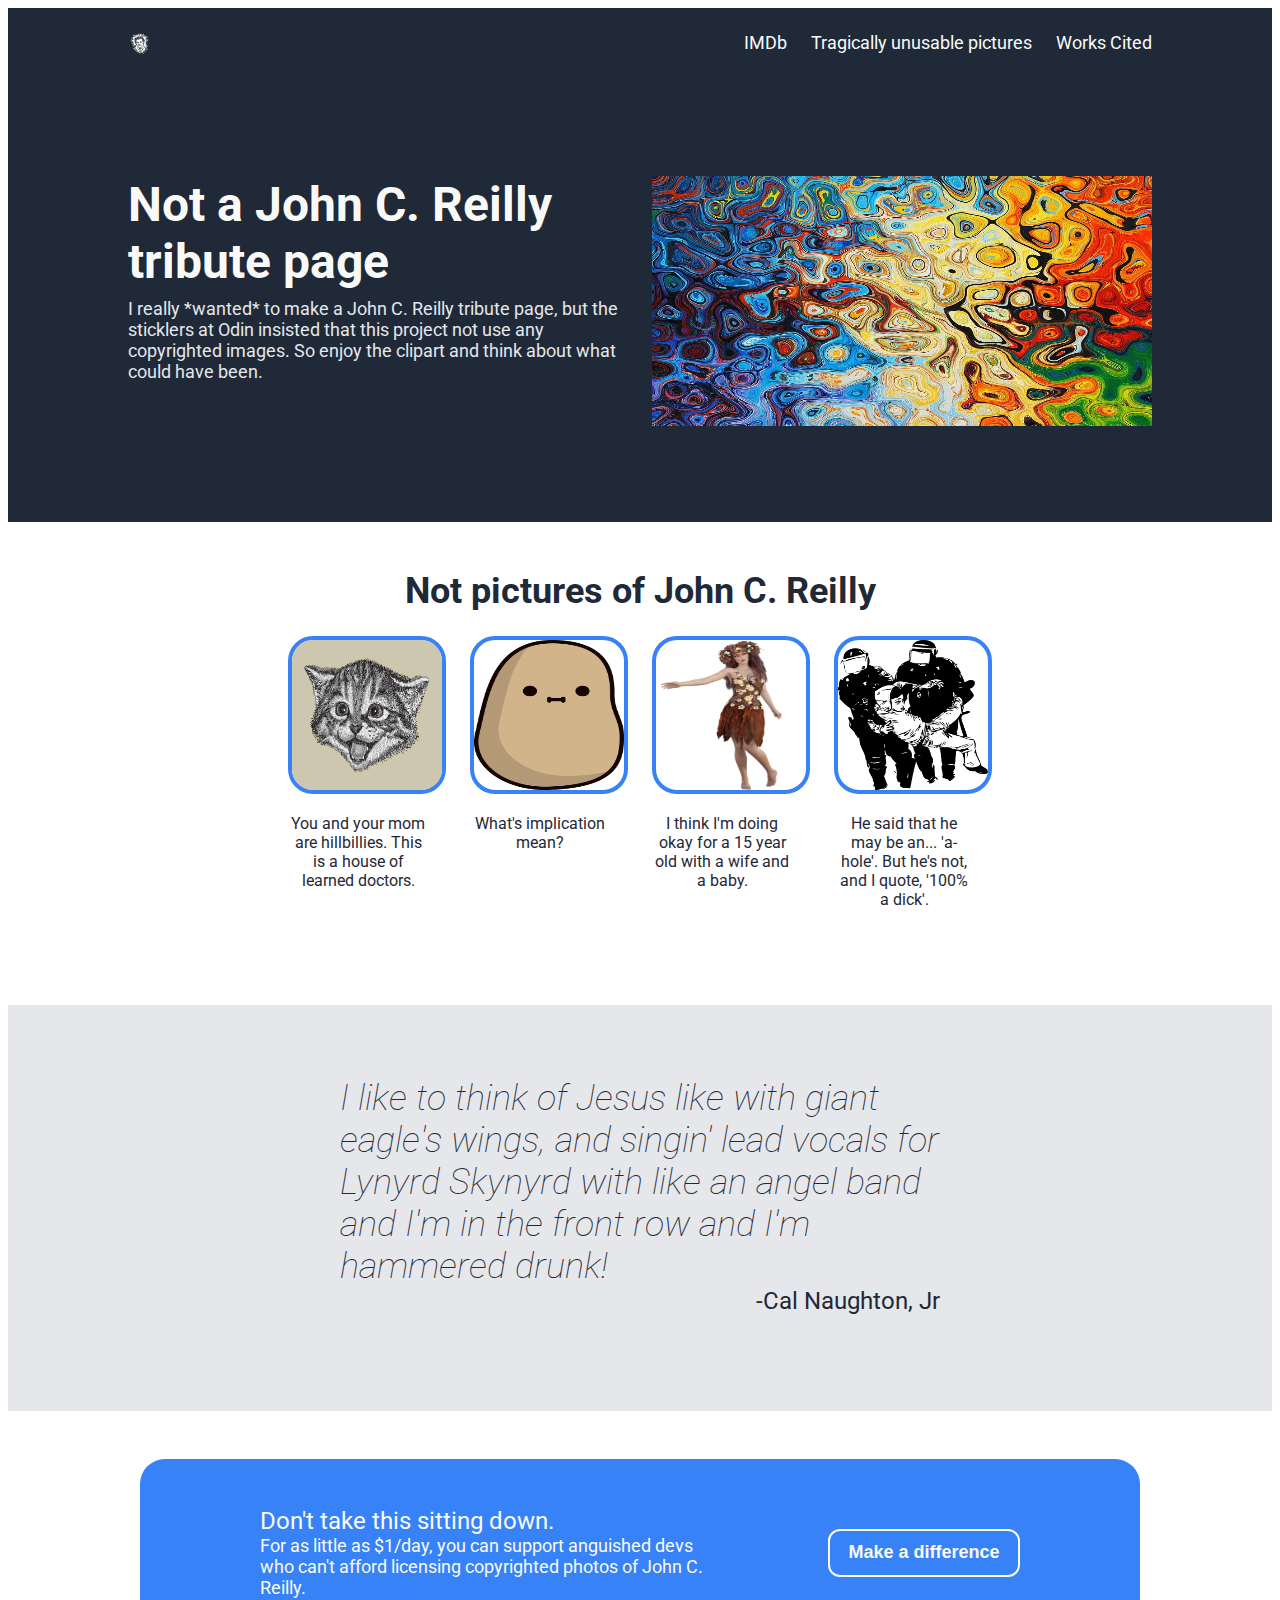
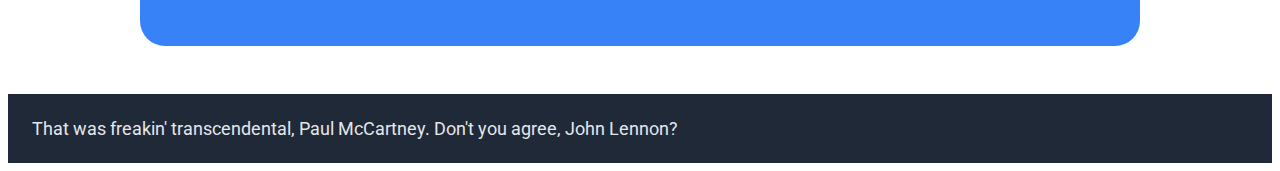
<file: index.html>
<!DOCTYPE html>
<html lang="en">

    <head>
        <meta charset="utf-8">
        <link rel="stylesheet" href="style.css">
        <title>Not a John C. Reilly Tribute Page</title>
        <link rel="preconnect" href="https://fonts.googleapis.com">
        <link rel="preconnect" href="https://fonts.gstatic.com" crossorigin>
        <link href="https://fonts.googleapis.com/css2?family=Roboto" rel="stylesheet">
    </head>

    <body>
        <div class="header">
            <div class="container">
                <div class="logo"><img style="height: 24px; width: 24px" src="images/reilly.png" alt="A small portrait of John C. Reilly serves as the site logo. It was hand-drawn by the dev in MS Paint."></div>
                <div class="links">
                    <a href="https://www.imdb.com/name/nm0000604/?ref_=fn_al_nm_1">IMDb</a>
                    <a href="https://www.google.com/search?q=john+c+reilly&source=lnms&tbm=isch&sa=X&ved=2ahUKEwi3q_HeoqP2AhWpj3IEHZd_C9AQ_AUoAXoECAIQAw&biw=1389&bih=769&dpr=1">Tragically unusable pictures</a>
                    <a href="works_cited.html">Works Cited</a>
                </div>
            </div>
        </div>

        <div class="content_top">
            <div class="container">
                <div class="top_1">
                    <p class="text_big">Not a John C. Reilly tribute page</p>
                    <p class="text_jr">I really *wanted* to make a John C. Reilly tribute page, but the sticklers at Odin insisted that this project not use any copyrighted images. So enjoy the clipart and think about what could have been.</p>
                </div>
                <img class="top_picture" src="images/abstract_swirls.jpg" alt="A abstract swirl of colors and patterns">
            </div>    
        </div>

        <div class="content_1">
            <div class="content_1_header">
                Not pictures of John C. Reilly
            </div>
            <div class="content_1_images">
                <a style="text-decoration: none; color: #1f2937">
                    <img class="small_pictures" src="images/cat_gray.png" alt="A pencil sketch style picture of a cat"><p></p>
                    <div class="caption">You and your mom are hillbillies. This is a house of learned doctors.</div>
                </a>
                <a style="text-decoration: none; color: #1f2937">
                    <img class="small_pictures" src="images/cute_potato.png" alt="A cute cartoon potato"><p></p>
                    <div class="caption">What's implication mean?</div>
                </a>
                <a style="text-decoration: none; color: #1f2937">    
                    <img class="small_pictures" src="images/fairy_lady.png" alt="A traditional fairy lady"><p></p>
                    <div class="caption">I think I'm doing okay for a 15 year old with a wife and a baby.</div>
                </a>
                <a style="text-decoration: none; color: #1f2937">
                    <img class="small_pictures" src="images/suppressed.png" alt="A child protestor being roughed up by riot police"><p></p>
                    <div class="caption">He said that he may be an... 'a-hole'. But he's not, and I quote, '100% a dick'.</div>
                </a>    
            </div>
        </div>

        <div class="quote">
            <div class="quote_container">
                <p style="width: 600px; margin: 0;">I like to think of Jesus like with giant eagle's wings, and singin' lead vocals for Lynyrd Skynyrd with like an angel band and I'm in the front row and I'm hammered drunk!</p>
                <p style="width: 600px; font-size: 24px; font-style: normal; text-align: right; margin: 0;"><strong>-Cal Naughton, Jr</strong></p>
            </div>
        </div>

        <div class="engage">
            <div class="engage_sub">
                <div class="engage_sub2">
                    <div>
                        <p style="font-size: 24px; margin: 0">Don't take this sitting down.</p>
                        <p style="font-size: 18px; margin: 0">For as little as $1/day, you can support anguished devs who can't afford licensing copyrighted photos of John C. Reilly.</p>
                    </div>
                    <button class="engage_button">Make a difference</button>    
                </div>
            </div>
        </div>

        <div class="footer">
            That was freakin' transcendental, Paul McCartney. Don't you agree, John Lennon?
        </div>
    </body>

</html>
</file>
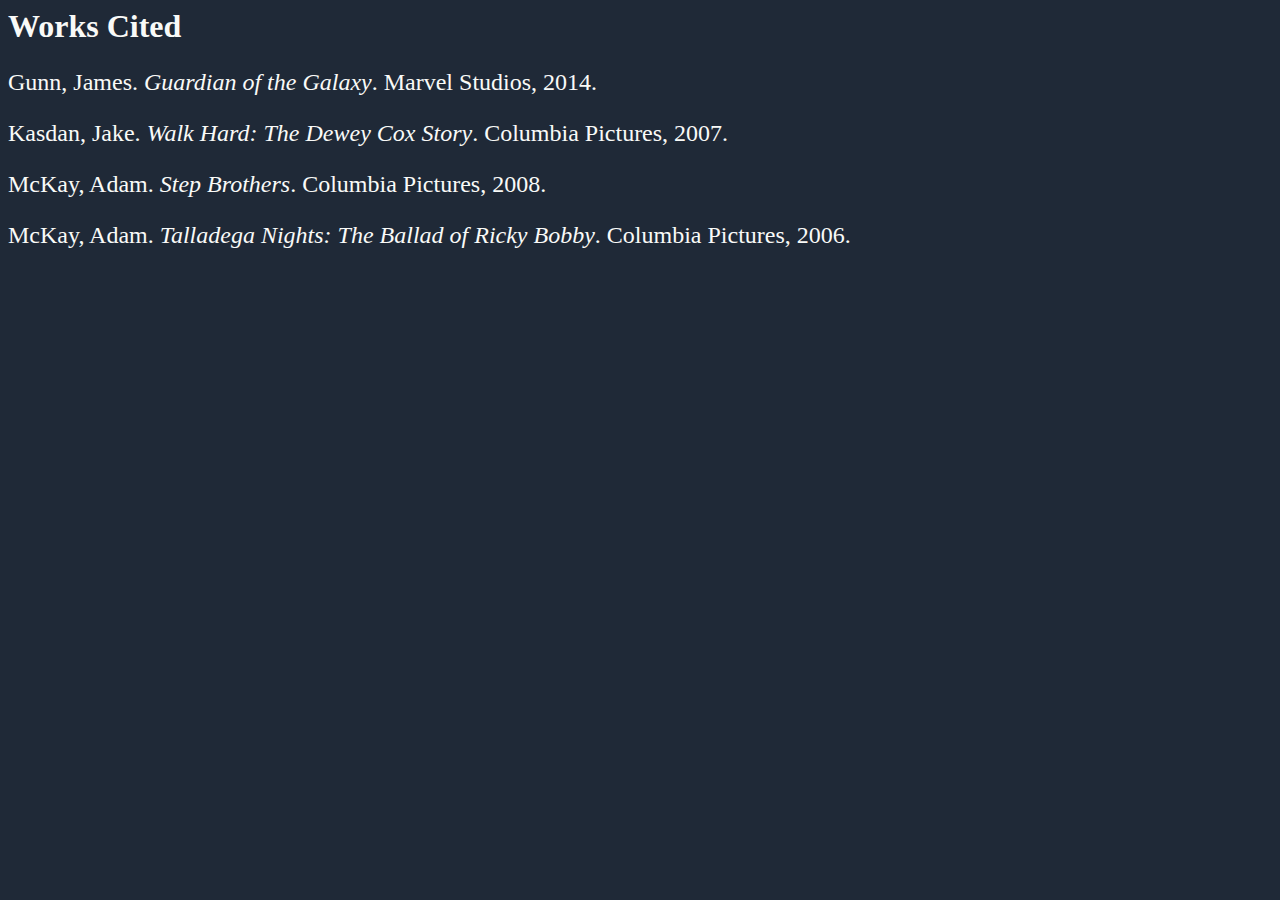
<file: works_cited.html>
<head>
    <style>
        body {
            color: #f9faf8;
            background-color: #1f2937;
        }

        p {
            font-size: 24px;
        }

    </style>
</head>

<body>

<h1>Works Cited</h1>

<p>Gunn, James. <i>Guardian of the Galaxy</i>. Marvel Studios, 2014.</p>
<p>Kasdan, Jake. <i>Walk Hard: The Dewey Cox Story</i>. Columbia Pictures, 2007.</p>
<p>McKay, Adam. <i>Step Brothers</i>. Columbia Pictures, 2008.</p>
<p>McKay, Adam. <i>Talladega Nights: The Ballad of Ricky Bobby</i>. Columbia Pictures, 2006.</p>

</body>
</file>
<file: style.css>
body {
    display: flex;
    flex-direction: column;
    font-family: 'Roboto', sans-serif;
}

.header, .footer, .content_top {
    background-color: #1F2937;
    color: #F9FAF8;
    padding: 24px;
}

.header {
    font-size: 24px;
    display: flex;
    justify-content: center;
}

.container {
    display: flex;
}

.logo {
    display: flex;
    justify-content: flex-start;
    width: 500px;
    padding-right: 24px;
    
}

.links {
    display: flex;
    justify-content: flex-end;
    gap: 24px;
    width: 500px;
}

a {
    flex-wrap: nowrap;
    text-decoration: none;
    color: #F9FAF8;
}

.content_top {
    display: flex;
    gap: 0;
    justify-content: center;
    padding-top: 96px;
    padding-bottom: 96px;
}

.top_1 {
    width: 500px;
    flex: 1;
    display: flex;
    flex-direction: column;
    padding-right: 24px;
}

.text_big {
    font-size: 48px;
    font-weight: bolder;
    margin: 0;
}

.text_jr {
    margin-top: 8px;
    
}

.top_picture {
    height: 250px;
    width: 500px;
}

.text_jr, .footer, .links {
    font-size: 18px;
    color: #E5E7EB;
}

.content_1 {
    display: flex;
    flex: auto;
    flex-direction: column;
    align-items: center;
    padding-top: 48px;
    padding-bottom: 96px;
    gap: 24px;
}

.content_1_header {
    font-size: 36px;
    font-weight: bolder;
    color: #1F2937;
}

.content_1_images {
    display: flex;
    gap: 24px;
}

.small_pictures {
    border: solid;
    border-width: 4px;
    border-color: #3882F7;
    border-radius: 25px;
    height: 150px;
    width: 150px;
}

.caption {
    width: 140px;
    text-align: center;
}

.quote {
    background-color: #E5E7EB;
    display: flex;
    justify-content: center;
    align-items: center;
    padding-top: 72px;
    padding-bottom: 96px;
}

.quote_container {
    display: flex;
    flex-direction: column;
    font-size: 36px;
    color: #1F2937;
    font-style: italic;
    font-weight: lighter;
}

.engage {
    display: flex;
    align-items: center;
    justify-content: center;
    padding: 48px;
}

.engage_sub {
    border-radius: 25px;
    background-color: #3882F7;
    display: flex;
    align-items: center;
    justify-content: center;
    padding-top: 48px;
    padding-bottom: 48px;
    padding-left: 120px;
    padding-right: 120px;
    width: 760px;
}

.engage_sub2 {
    background-color: #3882F7;
    color: #F9FAF8;
    display: flex;
    gap: 124px;
    align-items: center;
}

.engage_button {
    border-style: solid;    
    border-color: #F9FAF8;
    border-radius: 12px;
    background-color: #3882F7;
    color: #F9FAF8;
    height: 48px;
    width: 192px;
    font-size: 18px;
    font-weight: bold;
    flex: none;
}
</file>
